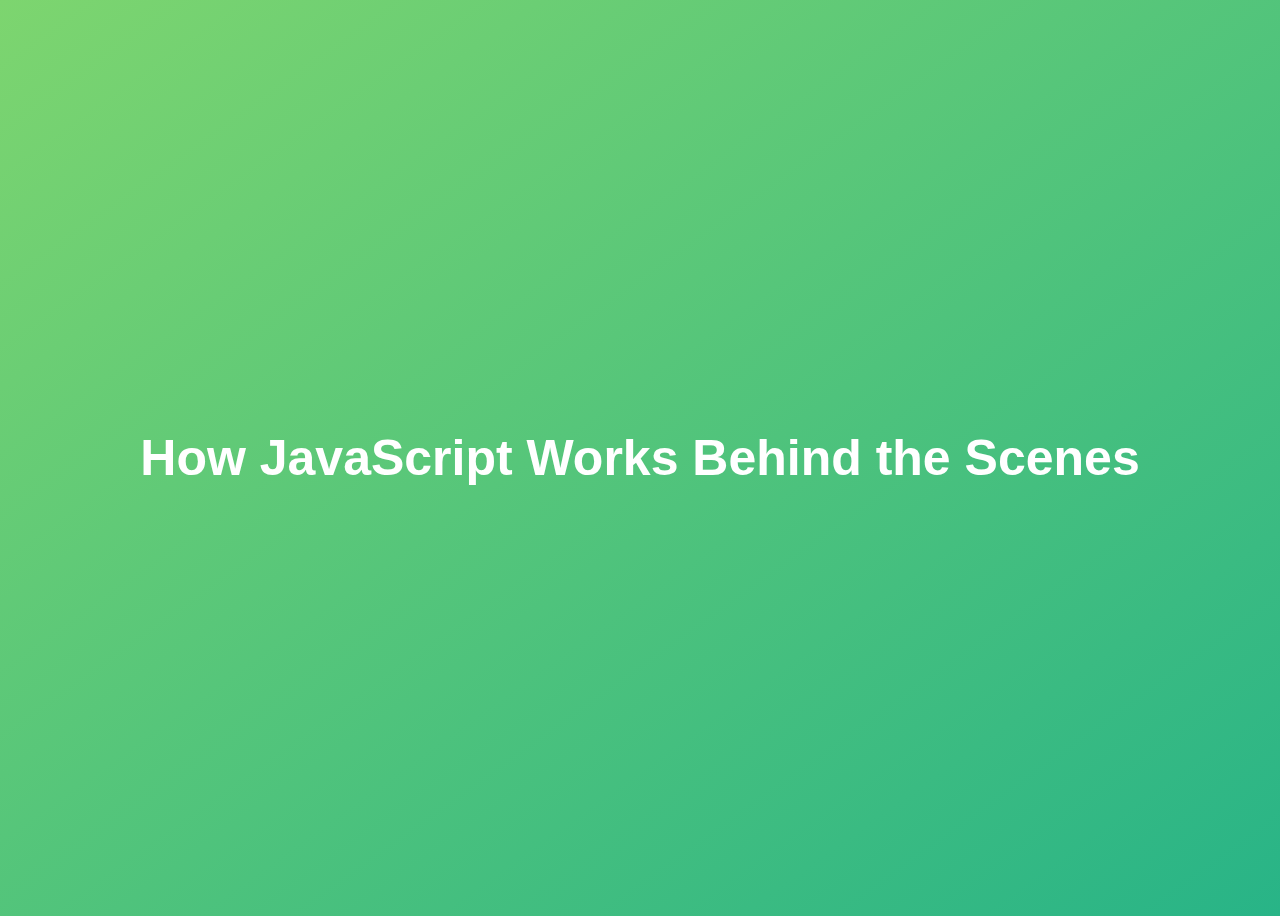
<file: Behind-the-Scenes/index.html>
<!doctype html>
<html lang="en">
  <head>
    <meta charset="UTF-8" />
    <meta name="viewport" content="width=device-width, initial-scale=1.0" />
    <title>How JavaScript Works Behind the Scenes</title>
    <style>
      body {
        height: 100vh;
        display: flex;
        align-items: center;
        background: linear-gradient(to top left, #28b487, #7dd56f);
      }
      h1 {
        font-family: sans-serif;
        font-size: 50px;
        line-height: 1.3;
        width: 100%;
        padding: 30px;
        text-align: center;
        color: white;
      }
    </style>
  </head>
  <body>
    <h1>How JavaScript Works Behind the Scenes</h1>
    <script src="script.js"></script>
  </body>
</html>
</file>
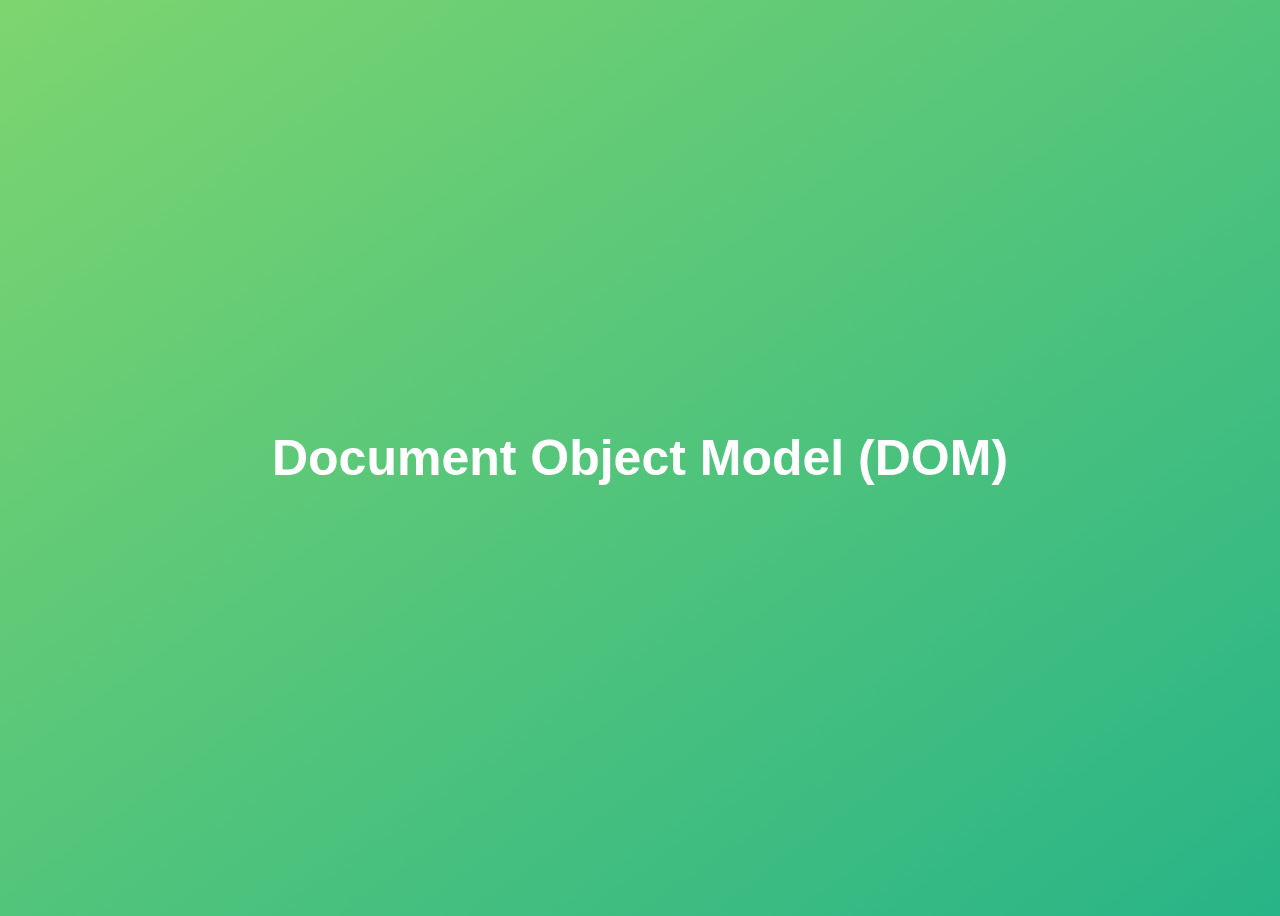
<file: DOM/index.html>
<!doctype html>
<html lang="en">
  <head>
    <meta charset="UTF-8" />
    <meta name="viewport" content="width=device-width, initial-scale=1.0" />
    <title>JavaScript DOM</title>
    <style>
      body {
        height: 100vh;
        display: flex;
        align-items: center;
        background: linear-gradient(to top left, #28b487, #7dd56f);
      }
      h1 {
        font-family: sans-serif;
        font-size: 50px;
        line-height: 1.3;
        width: 100%;
        padding: 30px;
        text-align: center;
        color: white;
      }
    </style>
  </head>
  <body>
    <h1>Document Object Model (DOM)</h1>
  </body>
</html>
</file>
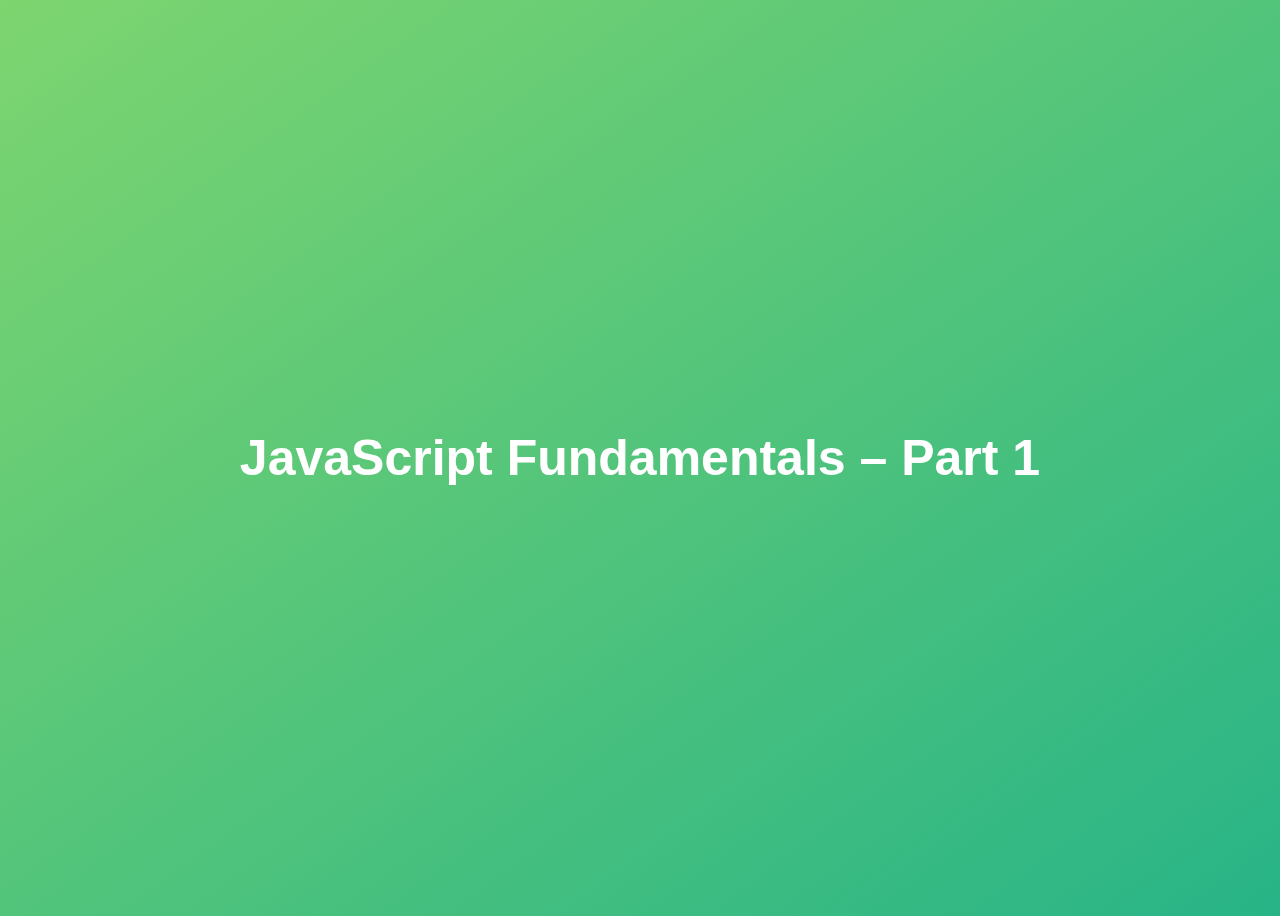
<file: fundamentals-part1/index.html>
<!DOCTYPE html>
<html lang="en">
  <head>
    <meta charset="UTF-8" />
    <meta name="viewport" content="width=device-width, initial-scale=1.0" />
    <meta http-equiv="X-UA-Compatible" content="ie=edge" />
    <title>JavaScript Fundamentals – Part 1</title>
    <style>
      body {
        height: 100vh;
        display: flex;
        align-items: center;
        background: linear-gradient(to top left, #28b487, #7dd56f);
      }
      h1 {
        font-family: sans-serif;
        font-size: 50px;
        line-height: 1.3;
        width: 100%;
        padding: 30px;
        text-align: center;
        color: white;
      }
    </style>
  </head>
  <body>
    <h1>JavaScript Fundamentals – Part 1</h1>
    <!-- as script.js is in same folder as index.html so we dont need to mention the entire file path -->
    <!-- <script src="script.js"></script> -->
    <!-- <script src="operators.js"></script> -->
    <!-- <script src="codingChallenge1.js"></script> -->
    <!-- <script src="templateLiterals.js"></script> -->
    <!-- <script src="if-else.js"></script> -->
    <!-- <script src="codingChallenge2.js"></script> -->
    <!-- <script src="typeConversionAndCoercion.js"></script> -->
    <!-- <script src="truthyFalsyValues.js"></script> -->
    <!-- <script src="equalityOperators.js"></script> -->
    <!-- <script src="booleanLogic.js"></script> -->
    <!-- <script src="codingChallenge3.js"></script> -->
    <script src="switchStatement.js"></script>
  </body>
</html>
</file>
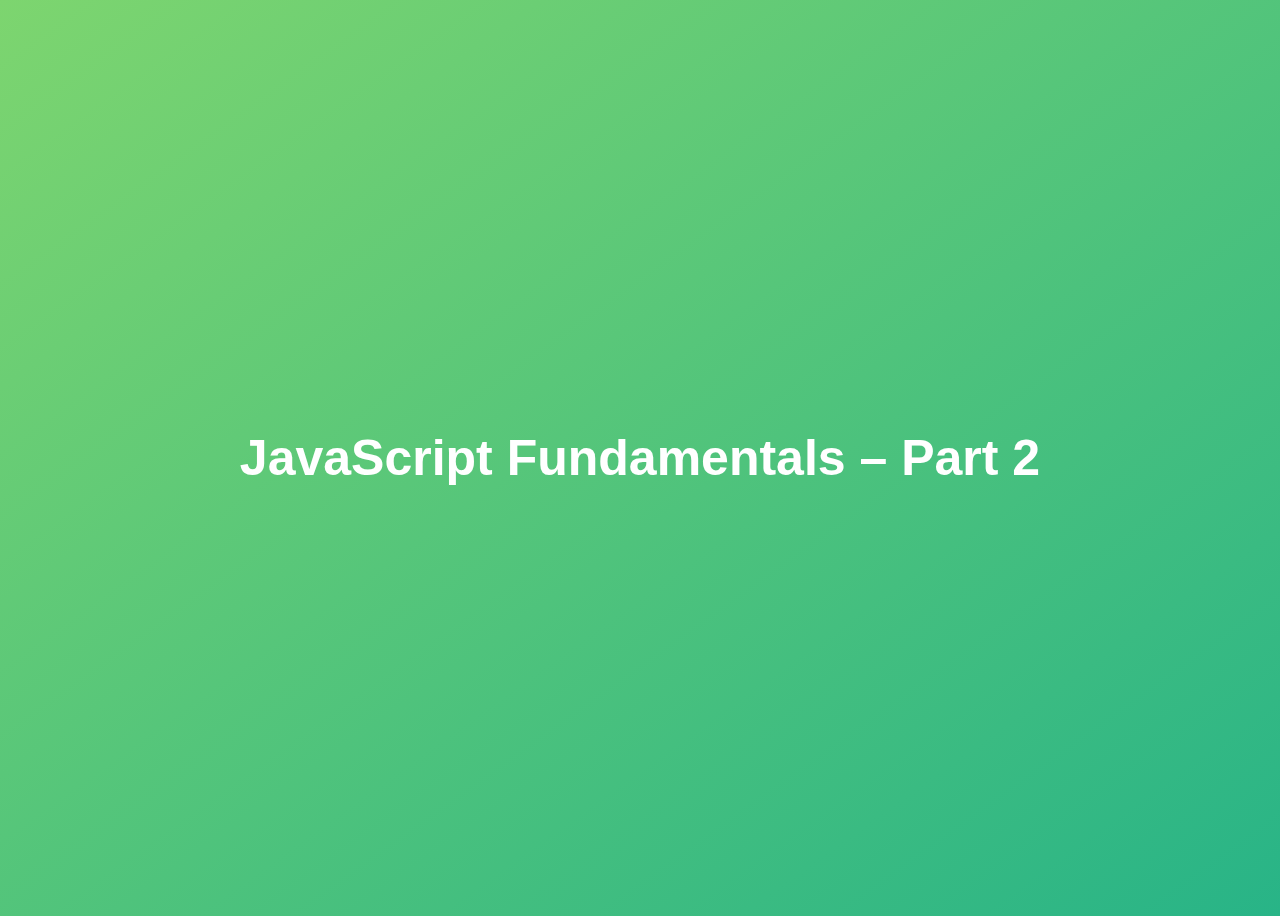
<file: fundamentals-part2/index.html>
<!doctype html>
<html lang="en">
  <head>
    <meta charset="UTF-8" />
    <meta name="viewport" content="width=device-width, initial-scale=1.0" />
    <meta http-equiv="X-UA-Compatible" content="ie=edge" />
    <title>JavaScript Fundamentals – Part 2</title>
    <style>
      body {
        height: 100vh;
        display: flex;
        align-items: center;
        background: linear-gradient(to top left, #28b487, #7dd56f);
      }
      h1 {
        font-family: sans-serif;
        font-size: 50px;
        line-height: 1.3;
        width: 100%;
        padding: 30px;
        text-align: center;
        color: white;
      }
    </style>
  </head>
  <body>
    <h1>JavaScript Fundamentals – Part 2</h1>
    <!-- <script src="script.js"></script> -->
    <!-- <script src="index.js"></script> -->
    <!-- <script src="declarations_vs_expressions.js"></script> -->
    <!-- <script src="/arrow_functions.js"></script> -->
    <!-- <script src="functions_calling_another_functions.js"></script> -->
    <script src="review_functions.js"></script>
  </body>
</html>
</file>
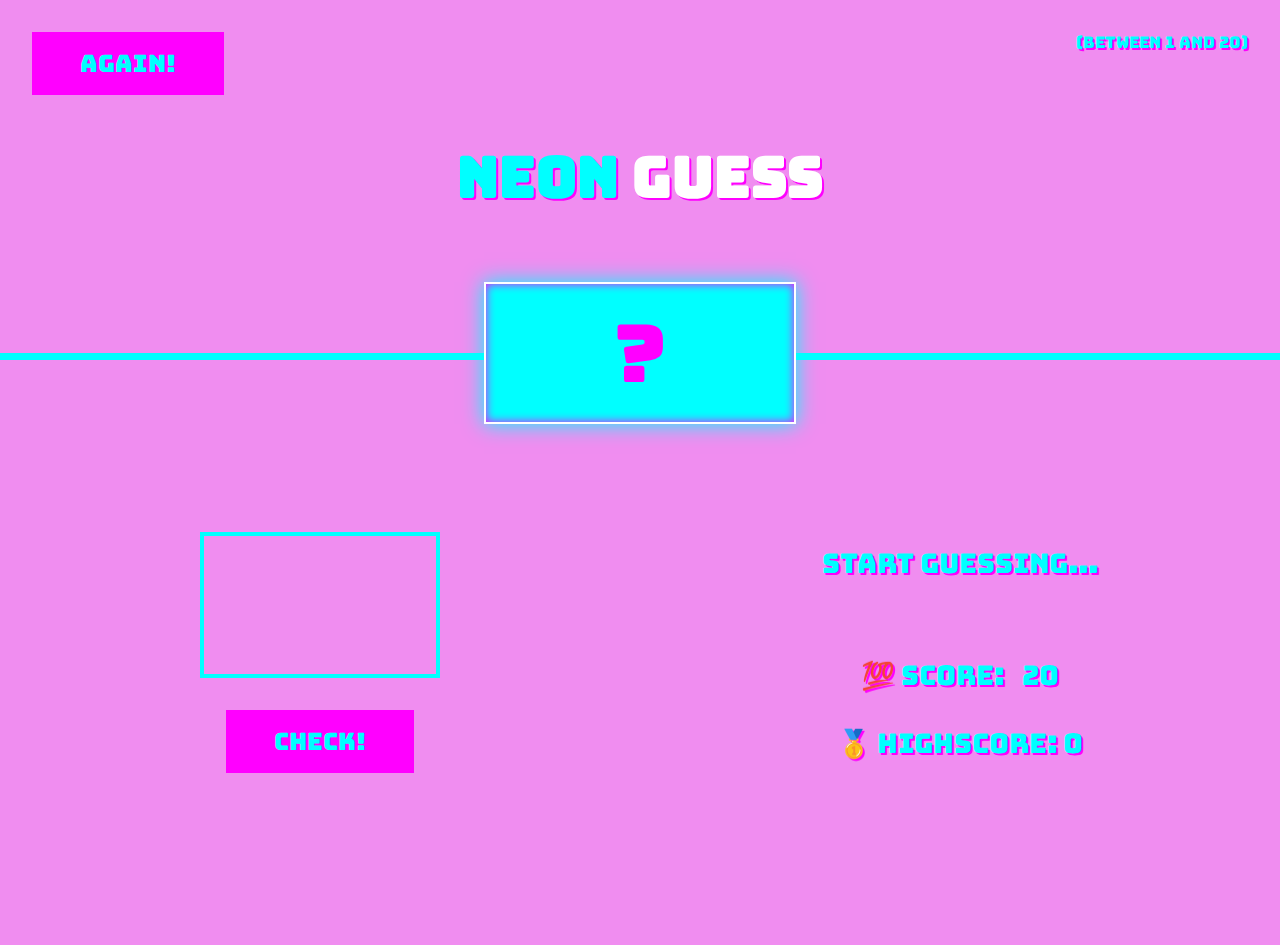
<file: DOM/guess_my_number/index.html>
<!doctype html>
<html lang="en">
  <head>
    <meta charset="UTF-8" />
    <meta name="viewport" content="width=device-width, initial-scale=1.0" />
    <link rel="stylesheet" href="style.css" />
    <title>Guess My Number!</title>
  </head>
  <body>
    <header>
      <h1>NEON <span style="color: #ffffff">GUESS</span></h1>
      <p class="between">(Between 1 and 20)</p>
      <button class="btn again">Again!</button>
      <div class="number">?</div>
    </header>
    <main>
      <section class="left">
        <input type="number" class="guess" />
        <button class="btn check">Check!</button>
      </section>
      <section class="right">
        <p class="message">Start guessing...</p>
        <p class="label-score">
          💯 Score: &nbsp;&nbsp;<span class="score">20</span>
        </p>
        <p class="label-highscore">
          🥇 Highscore: <span class="highscore">0</span>
        </p>
      </section>
    </main>
    <script src="index.js"></script>
    <!-- <script src="script.js"></script> -->
  </body>
</html>
</file>
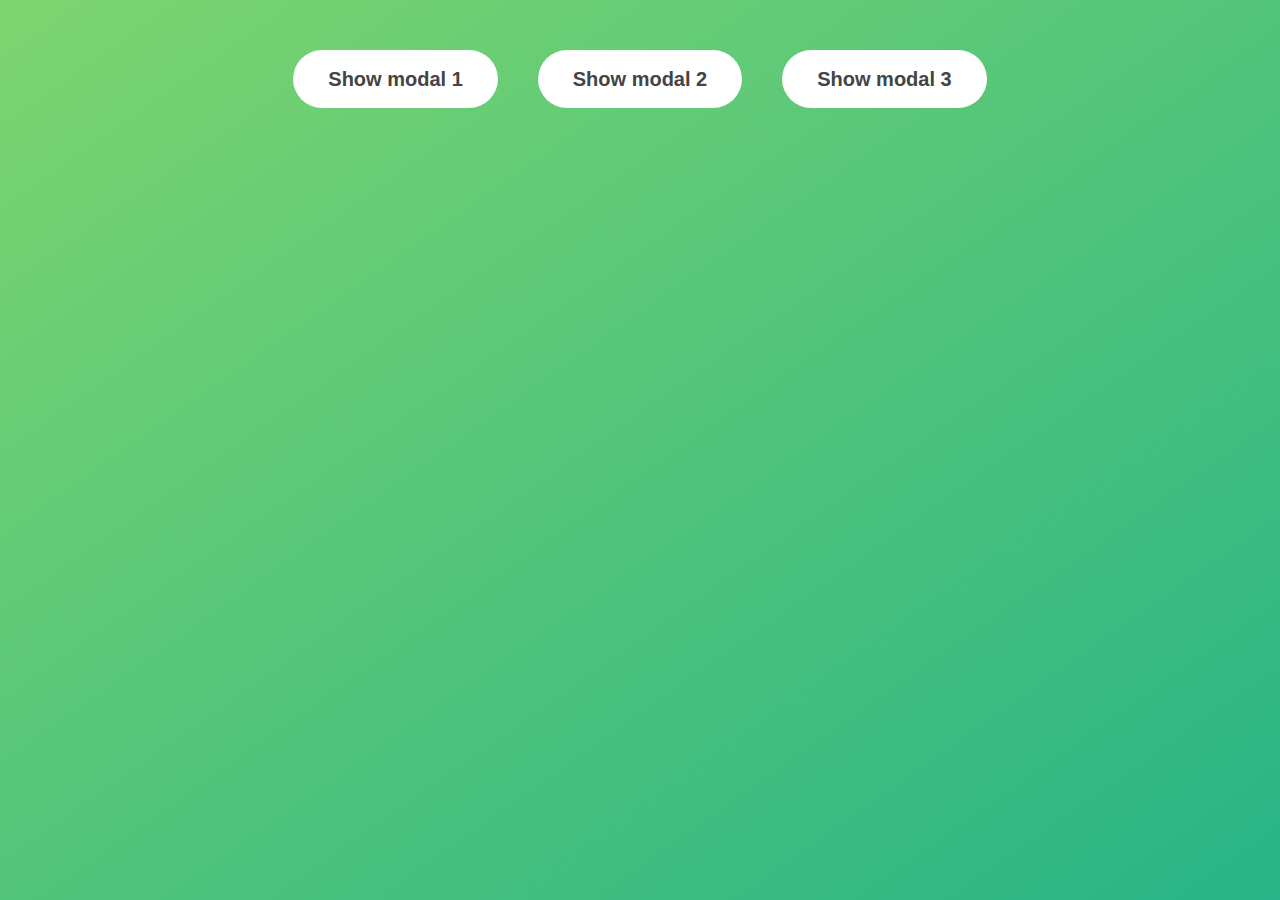
<file: DOM/modal_window/index.html>
<!doctype html>
<html lang="en">
  <head>
    <meta charset="UTF-8" />
    <meta name="viewport" content="width=device-width, initial-scale=1.0" />
    <link rel="stylesheet" href="style.css" />
    <title>Modal window</title>
  </head>
  <body>
    <button class="show-modal">Show modal 1</button>
    <button class="show-modal">Show modal 2</button>
    <button class="show-modal">Show modal 3</button>

    <!-- modal window that is currently hidden,we show and hide it according to clicks on the buttons -->
    <div class="modal hidden">
      <!-- button used to close the modal window -->
      <button class="close-modal">&times;</button>
      <h1>I'm a modal window 😍</h1>
      <p>
        Lorem ipsum dolor sit amet, consectetur adipisicing elit, sed do eiusmod
        tempor incididunt ut labore et dolore magna aliqua. Ut enim ad minim
        veniam, quis nostrud exercitation ullamco laboris nisi ut aliquip ex ea
        commodo consequat. Duis aute irure dolor in reprehenderit in voluptate
        velit esse cillum dolore eu fugiat nulla pariatur. Excepteur sint
        occaecat cupidatat non proident, sunt in culpa qui officia deserunt
        mollit anim id est laborum.
      </p>
    </div>
    <!-- dark part that hides background -->
    <div class="overlay hidden"></div>

    <script src="index.js"></script>
  </body>
</html>
</file>
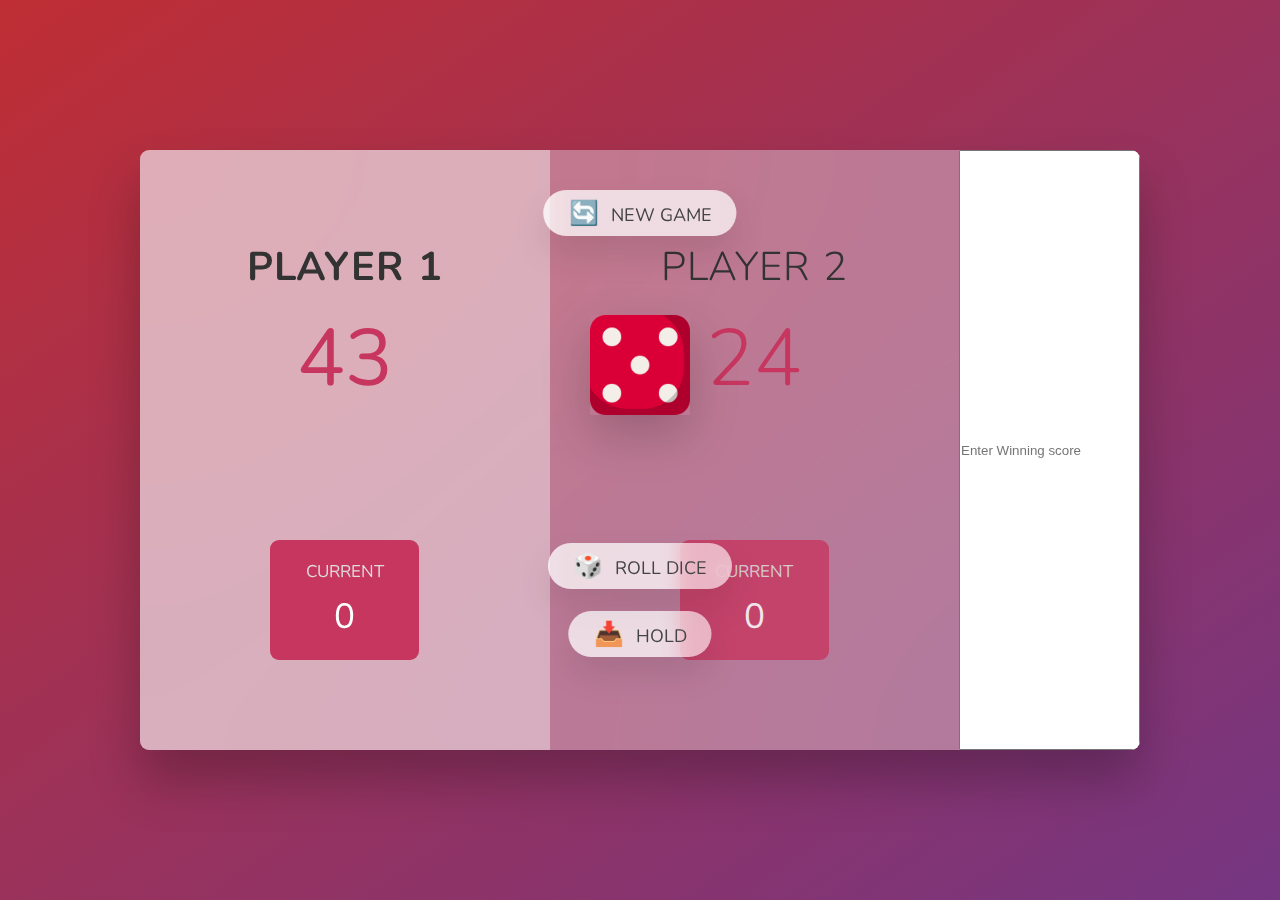
<file: DOM/pig_game/index.html>
<!doctype html>
<html lang="en">
  <head>
    <meta charset="UTF-8" />
    <meta name="viewport" content="width=device-width, initial-scale=1.0" />
    <link rel="stylesheet" href="style.css" />
    <link rel="stylesheet" href="media_query.css" />

    <title>Pig Game</title>
  </head>
  <body>
    <main>
      <section class="player player--0 player--active">
        <h2 class="name" id="name--0">Player 1</h2>
        <p class="score" id="score--0">43</p>
        <div class="current">
          <p class="current-label">Current</p>
          <p class="current-score" id="current--0">0</p>
        </div>
      </section>
      <section class="player player--1">
        <h2 class="name" id="name--1">Player 2</h2>
        <p class="score" id="score--1">24</p>
        <div class="current">
          <p class="current-label">Current</p>
          <p class="current-score" id="current--1">0</p>
        </div>
      </section>

      <img src="assets/5.png" alt="Playing dice" class="dice" />
      <button class="btn btn--new">🔄 New game</button>
      <input
        type="number"
        class="winning-score"
        placeholder="Enter Winning score"
      />
      <button class="btn btn--roll">🎲 Roll dice</button>
      <button class="btn btn--hold">📥 Hold</button>
    </main>
    <script src="script.js"></script>
  </body>
</html>
</file>
<file: DOM/guess_my_number/style.css>
@import url('https://fonts.googleapis.com/css2?family=Bungee&family=Source+Sans+3:ital,wght@0,200..900;1,200..900&display=swap');


* {
  box-sizing: border-box;
  margin: 0;
  padding: 0;
}

body {
  background-color: #f08df0;
  color: #00ffff;
  font-family: Bungee;
}


/* header section */
header {
  position: relative;
  height: 40vh;
  border-bottom: 7px solid #00ffff;
}

h1 {
  position: absolute;
  font-size: 3.5rem;
  top: 50%;
  left: 50%;
  /* border: 2px solid black; */
  transform: translate(-50%, -50%);
}

.between {
  position: absolute;
  top: 2rem;
  right: 2rem;
}

.btn {
  background-color: #ff00ff;
  font-size: 1.5rem;
  font-family: inherit;
  padding: 1rem 3rem;
  color: #00ffff;
  cursor: pointer;
  border: none;
  transition: all 0.2s ease-in-out;

}

.btn:hover {
  background-color: #00ffff;
  color: #ff00ff;
  box-shadow: 0 0 20px #00ffff;
  transform: translateY(-2px) scale(1.05);
}

.again {
  position: absolute;
  top: 2rem;
  left: 2rem;
}

.number {
  position: absolute;
  top: 100%;
  left: 50%;
  background-color: #00ffff;
  padding: 1rem 8rem;
  color: #ff00ff;
  font-size: 5rem;
  transform: translate(-50%, -50%);
  box-shadow: 0 0 20px #00ffff, inset 0 0 10px #ff00ff;
  border: 2px solid #ffffff;
}


h1,
.message,
.between,
.guess,
.label-score,
.label-highscore {
  text-shadow: 2px 2px 0px #ff00ff;
}

/* main section */
main {
  height: 65vh;
  color: #00ffff;
  display: flex;
  align-items: center;
  justify-content: space-around;
}

.left {
  width: 40rem;
  display: flex;
  flex-direction: column;
  align-items: center;
}

.right {
  width: 40rem;
  display: flex;
  flex-direction: column;
  align-items: center;
  font-size: 1.7rem;
}

.guess {
  font-family: inherit;
  background: none;
  border: 4px solid #00ffff;
  width: 15rem;
  color: inherit;
  font-size: 5rem;
  text-align: center;
  padding: 1rem;
  margin-bottom: 2rem;
}

.message {
  margin-bottom: 4rem;
  height: 3rem;
}

.label-score {
  margin-bottom: 2rem;
}

/* media query for smaller screen */

@media (max-width:600px) {
  main {
    flex-direction: column;
    gap: 1rem;
  }

  h1 {
    text-align: center;
    font-size: 2.1em;
    top: 45%;
    width: 100%;
  }

  .number {
    padding: 0.4rem 5rem;
  }

  .right {
    font-size: 1.4rem;
  }

  .guess {
    margin-top: 4rem;
    width: 8rem;
  }

  .between {
    font-size: 1.2rem;
    right: 1rem;
  }

  .again {
    left: 1rem;
  }

  .btn {
    font-size: 1.2rem;
    padding: 1rem;
  }
}
</file>
<file: DOM/modal_window/style.css>
* {
  margin: 0;
  padding: 0;
}

html {
  font-size: 62.5%;
}

body {
  font-family: sans-serif;
  color: #333;
  line-height: 1.5;
  height: 100vh;
  position: relative;
  display: flex;
  align-items: flex-start;
  justify-content: center;
  background: linear-gradient(to top left, #28b487, #7dd56f);
}

.show-modal {
  font-size: 2rem;
  font-weight: 600;
  padding: 1.75rem 3.5rem;
  margin: 5rem 2rem;
  border: none;
  background-color: #fff;
  color: #444;
  border-radius: 10rem;
  cursor: pointer;
}

.close-modal {
  position: absolute;
  top: 1.2rem;
  right: 2rem;
  font-size: 5rem;
  color: #333;
  cursor: pointer;
  border: none;
  background: none;
}

h1 {
  font-size: 2.5rem;
  margin-bottom: 2rem;
}

p {
  font-size: 1.8rem;
}

/* -------------------------- */
/* CLASSES TO MAKE MODAL WORK */
.hidden {
  display: none;
}

.modal {
  position: absolute;
  top: 50%;
  left: 50%;
  transform: translate(-50%, -50%);
  width: 70%;

  background-color: white;
  padding: 6rem;
  border-radius: 5px;
  box-shadow: 0 3rem 5rem rgba(0, 0, 0, 0.3);
  z-index: 10;
}

.overlay {
  position: absolute;
  top: 0;
  left: 0;
  width: 100%;
  height: 100%;
  background-color: rgba(0, 0, 0, 0.6);
  backdrop-filter: blur(3px);
  z-index: 5;
}
</file>
<file: DOM/pig_game/style.css>
@import url('https://fonts.googleapis.com/css2?family=Nunito&display=swap');

* {
  margin: 0;
  padding: 0;
  box-sizing: inherit;
}

html {
  font-size: 62.5%;
  box-sizing: border-box;
}

body {
  font-family: 'Nunito', sans-serif;
  font-weight: 400;
  height: 100vh;
  color: #333;
  background-image: linear-gradient(to top left, #753682 0%, #bf2e34 100%);
  display: flex;
  align-items: center;
  justify-content: center;
}

/* LAYOUT */
main {
  position: relative;
  width: 100rem;
  height: 60rem;
  background-color: rgba(255, 255, 255, 0.35);
  backdrop-filter: blur(200px);
  filter: blur();
  box-shadow: 0 3rem 5rem rgba(0, 0, 0, 0.25);
  border-radius: 9px;
  overflow: hidden;
  display: flex;
}

.player {
  flex: 50%;
  padding: 9rem;
  display: flex;
  flex-direction: column;
  align-items: center;
  transition: all 0.75s;
}

/* ELEMENTS */
.name {
  position: relative;
  font-size: 4rem;
  text-transform: uppercase;
  letter-spacing: 1px;
  word-spacing: 2px;
  font-weight: 300;
  margin-bottom: 1rem;
}

.score {
  font-size: 8rem;
  font-weight: 300;
  color: #c7365f;
  margin-bottom: auto;
}

.player--active {
  background-color: rgba(255, 255, 255, 0.4);
}

.player--active .name {
  font-weight: 700;
}

.player--active .score {
  font-weight: 400;
}

.player--active .current {
  opacity: 1;
}

.current {
  background-color: #c7365f;
  opacity: 0.8;
  border-radius: 9px;
  color: #fff;
  width: 65%;
  padding: 2rem;
  text-align: center;
  transition: all 0.75s;
}

.current-label {
  text-transform: uppercase;
  margin-bottom: 1rem;
  font-size: 1.7rem;
  color: #ddd;
}

.current-score {
  font-size: 3.5rem;
}

/* ABSOLUTE POSITIONED ELEMENTS */
.btn {
  position: absolute;
  left: 50%;
  transform: translateX(-50%);
  color: #444;
  background: none;
  border: none;
  font-family: inherit;
  font-size: 1.8rem;
  text-transform: uppercase;
  cursor: pointer;
  font-weight: 400;
  transition: all 0.2s;

  background-color: white;
  background-color: rgba(255, 255, 255, 0.6);
  backdrop-filter: blur(10px);

  padding: 0.7rem 2.5rem;
  border-radius: 50rem;
  box-shadow: 0 1.75rem 3.5rem rgba(0, 0, 0, 0.1);
}

.btn::first-letter {
  font-size: 2.4rem;
  display: inline-block;
  margin-right: 0.7rem;
}

.btn--new {
  top: 4rem;
}

.btn--roll {
  top: 39.3rem;
}

.btn--hold {
  top: 46.1rem;
}

.btn:active {
  transform: translate(-50%, 3px);
  box-shadow: 0 1rem 2rem rgba(0, 0, 0, 0.15);
}

.btn:focus {
  outline: none;
}

.dice {
  position: absolute;
  left: 50%;
  top: 16.5rem;
  transform: translateX(-50%);
  height: 10rem;
  box-shadow: 0 2rem 5rem rgba(0, 0, 0, 0.2);
}

.player--winner {
  background-color: #2f2f2f;
}

.player--winner .name {
  font-weight: 700;
  color: #c7365f;
}
</file>
<file: DOM/pig_game/media_query.css>
@media (max-width: 768px) {

  main {
    width: 95vw;
    height: auto;
    flex-direction: column;
  }

  .player {
    padding: 3rem 2rem;
  }

  .name {
    font-size: 2.4rem;
  }

  .score {
    font-size: 5rem;
  }

  .current {
    width: 80%;
    padding: 1.5rem;
  }

  .current-score {
    font-size: 2.5rem;
  }

  .dice {
    position: static;
    transform: none;
    margin: 1.5rem auto;
    height: 7rem;
  }


  .btn {
    position: static;
    transform: none;
    margin: 1rem auto;
    display: block;
    width: 70%;
  }

  .btn:active {
    transform: none;
  }

  .winning-score {
    position: static;
    transform: none;
    margin: 1rem auto;
    width: 60%;
  }

}
</file>
